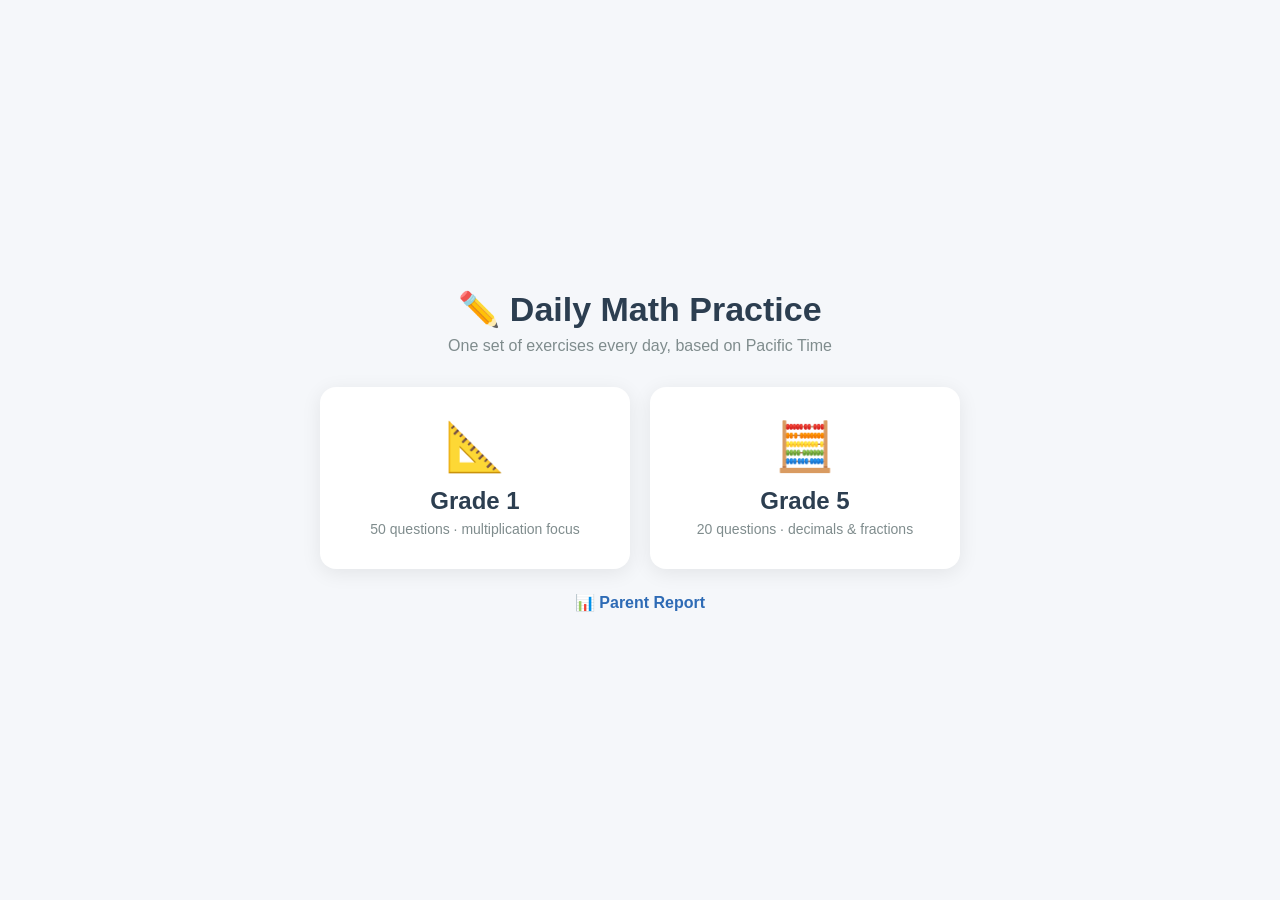
<file: index.html>
<!DOCTYPE html>
<html lang="en">
<head>
<meta charset="UTF-8">
<meta name="viewport" content="width=device-width, initial-scale=1.0">
<title>🏠 Daily Math Practice</title>
<style>
:root {
    --primary: #4A90D9; --primary-dark: #2E6BB5;
    --bg: #F5F7FA; --card: #FFFFFF; --text: #2C3E50; --muted: #7F8C8D;
    --radius: 16px; --shadow: 0 4px 20px rgba(0,0,0,0.08);
}
* { box-sizing: border-box; margin: 0; padding: 0; }
body {
    font-family: -apple-system, BlinkMacSystemFont, "Segoe UI", Roboto, sans-serif;
    background: var(--bg); color: var(--text);
    min-height: 100vh; display: flex; flex-direction: column;
    align-items: center; justify-content: center; padding: 24px;
}
h1 { font-size: 34px; margin-bottom: 8px; }
.sub { color: var(--muted); font-size: 16px; margin-bottom: 32px; }
.grid { display: grid; grid-template-columns: 1fr 1fr; gap: 20px; max-width: 640px; width: 100%; }
.card {
    background: var(--card); border-radius: var(--radius); box-shadow: var(--shadow);
    padding: 32px 20px; text-align: center; text-decoration: none; color: var(--text);
    transition: transform 0.15s;
}
.card:hover { transform: translateY(-3px); }
.card .emoji { font-size: 48px; }
.card .name { font-size: 24px; font-weight: 700; margin: 12px 0 6px; }
.card .desc { color: var(--muted); font-size: 14px; }
.parent-link { margin-top: 24px; }
.parent-link a { color: var(--primary-dark); font-size: 16px; font-weight: 600; text-decoration: none; }
@media (max-width: 600px) { .grid { grid-template-columns: 1fr; } }
</style>
</head>
<body>
<h1>✏️ Daily Math Practice</h1>
<p class="sub">One set of exercises every day, based on Pacific Time</p>

<div class="grid">
    <a class="card" href="grade-1/">
        <div class="emoji">📐</div>
        <div class="name">Grade 1</div>
        <div class="desc">50 questions · multiplication focus</div>
    </a>
    <a class="card" href="grade-5/">
        <div class="emoji">🧮</div>
        <div class="name">Grade 5</div>
        <div class="desc">20 questions · decimals &amp; fractions</div>
    </a>
</div>

<div class="parent-link"><a href="parent-report/">📊 Parent Report</a></div>
</body>
</html>
</file>
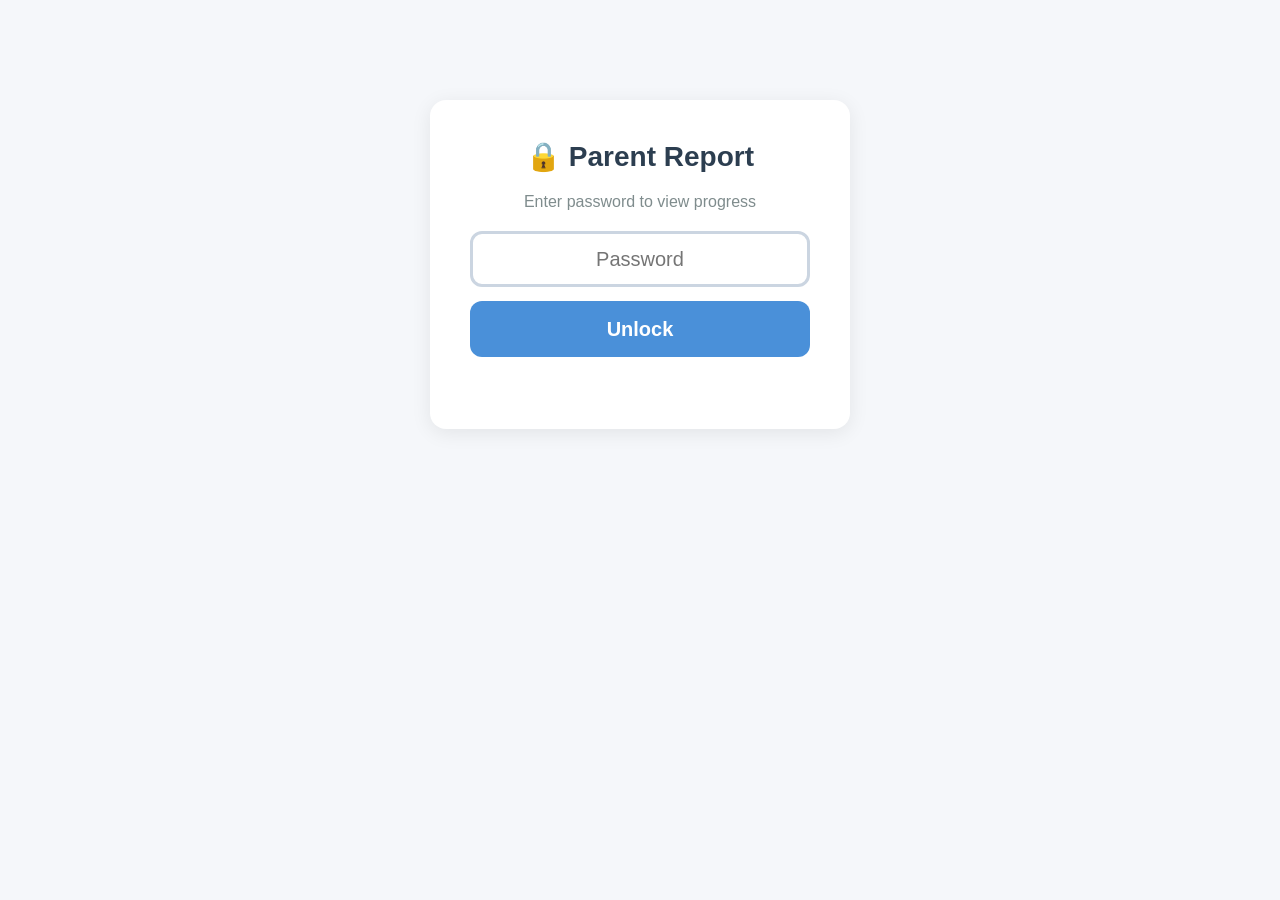
<file: parent-report/index.html>
<!DOCTYPE html>
<html lang="en">
<head>
<meta charset="UTF-8">
<meta name="viewport" content="width=device-width, initial-scale=1.0">
<title>📊 Parent Report · Daily Math Practice</title>
<style>
:root {
    --primary: #4A90D9; --primary-dark: #2E6BB5;
    --correct: #4CAF50; --warning: #F39C12; --error: #E74C3C;
    --bg: #F5F7FA; --card: #FFFFFF; --text: #2C3E50; --muted: #7F8C8D;
    --radius: 16px; --shadow: 0 4px 20px rgba(0,0,0,0.08);
}
* { box-sizing: border-box; margin: 0; padding: 0; }
body {
    font-family: -apple-system, BlinkMacSystemFont, "Segoe UI", Roboto, sans-serif;
    background: var(--bg); color: var(--text);
    min-height: 100vh; padding: 20px;
}
.wrap { max-width: 860px; margin: 0 auto; }

/* ===== lock screen ===== */
#lockScreen { text-align: center; padding-top: 80px; }
#lockScreen .card {
    background: var(--card); border-radius: var(--radius); box-shadow: var(--shadow);
    padding: 40px; max-width: 420px; margin: 0 auto;
}
#lockScreen h1 { font-size: 28px; margin-bottom: 20px; }
#passwordInput {
    width: 100%; height: 56px; font-size: 20px; text-align: center;
    border: 3px solid #CBD5E1; border-radius: 12px; outline: none;
    margin-bottom: 14px;
}
#passwordInput:focus { border-color: var(--primary); }
#unlockBtn {
    width: 100%; min-height: 56px; font-size: 20px; font-weight: 700;
    background: var(--primary); color: #fff; border: none; border-radius: 12px;
    cursor: pointer;
}
#unlockBtn:hover { background: var(--primary-dark); }
#lockError { color: var(--error); margin-top: 12px; font-size: 16px; min-height: 20px; }

/* ===== report page ===== */
.hidden { display: none !important; }
header.report-header {
    display: flex; justify-content: space-between; align-items: center;
    margin-bottom: 20px; flex-wrap: wrap; gap: 10px;
}
header.report-header h1 { font-size: 24px; }
.grade-switch { display: flex; gap: 8px; }
.grade-switch button {
    min-height: 44px; padding: 0 20px; font-size: 16px; font-weight: 700;
    border: 3px solid #CBD5E1; background: #fff; color: var(--text);
    border-radius: 12px; cursor: pointer;
}
.grade-switch button.active { background: var(--primary); border-color: var(--primary); color: #fff; }

.stat-grid {
    display: grid; grid-template-columns: repeat(3, 1fr); gap: 12px; margin-bottom: 20px;
}
.stat-card {
    background: var(--card); border-radius: 12px; box-shadow: var(--shadow);
    padding: 16px 10px; text-align: center;
}
.stat-value { font-size: 26px; font-weight: 700; color: var(--primary-dark); }
.stat-label { font-size: 13px; color: var(--muted); margin-top: 4px; }

.section {
    background: var(--card); border-radius: var(--radius); box-shadow: var(--shadow);
    padding: 20px; margin-bottom: 20px;
}
.section h2 { font-size: 18px; margin-bottom: 14px; }

/* trend chart */
.chart { display: flex; align-items: flex-end; gap: 10px; height: 180px; padding-top: 10px; }
.chart-col { flex: 1; display: flex; flex-direction: column; align-items: center; justify-content: flex-end; height: 100%; }
.chart-bar-wrap { width: 100%; display: flex; align-items: flex-end; justify-content: center; height: 150px; }
.chart-bar {
    width: 70%; max-width: 48px; border-radius: 6px 6px 0 0;
    min-height: 4px; position: relative;
}
.chart-bar.green { background: var(--correct); }
.chart-bar.orange { background: var(--warning); }
.chart-bar.red { background: var(--error); }
.chart-bar.gray { background: #D5DBE3; }
.chart-bar span {
    position: absolute; top: -22px; left: 50%; transform: translateX(-50%);
    font-size: 12px; font-weight: 700; white-space: nowrap;
}
.chart-day { font-size: 12px; color: var(--muted); margin-top: 6px; }

/* topic analysis */
.topic-row { display: flex; align-items: center; gap: 10px; padding: 8px 0; border-bottom: 1px solid #EEF2F6; }
.topic-row:last-child { border-bottom: none; }
.topic-name { width: 130px; font-weight: 600; font-size: 14px; }
.topic-bar-wrap { flex: 1; height: 14px; background: #E8EDF3; border-radius: 7px; overflow: hidden; }
.topic-bar { height: 100%; border-radius: 7px; }
.topic-pct { width: 60px; text-align: right; font-weight: 700; font-size: 14px; }

/* suggestions */
#adviceBox { font-size: 16px; line-height: 1.7; }
#adviceBox li { margin-left: 20px; margin-bottom: 6px; }

.actions { display: flex; gap: 12px; margin-top: 8px; flex-wrap: wrap; }
.btn {
    min-height: 48px; padding: 0 22px; font-size: 16px; font-weight: 700;
    border: none; border-radius: 12px; cursor: pointer; text-decoration: none;
    display: inline-flex; align-items: center; justify-content: center; color: #fff;
}
.btn-primary { background: var(--primary); }
.btn-primary:hover { background: var(--primary-dark); }
.btn-secondary { background: #E8EDF3; color: var(--text); }

@media (max-width: 600px) {
    .stat-grid { grid-template-columns: repeat(2, 1fr); }
    .topic-name { width: 100px; }
}
@media print {
    body { background: #fff; }
    .no-print { display: none !important; }
    .section, .stat-card { box-shadow: none; border: 1px solid #ddd; }
}
</style>
</head>
<body>
<div class="wrap">

    <!-- password protection -->
    <section id="lockScreen">
        <div class="card">
            <h1>🔒 Parent Report</h1>
            <p style="color:var(--muted);margin-bottom:20px;">Enter password to view progress</p>
            <input type="password" id="passwordInput" placeholder="Password" autocomplete="off">
            <button id="unlockBtn">Unlock</button>
            <div id="lockError"></div>
        </div>
    </section>

    <!-- report content -->
    <section id="reportContent" class="hidden">
        <header class="report-header">
            <h1>📊 Parent Report</h1>
            <div class="grade-switch no-print">
                <button id="tab-grade1" class="active">Grade 1</button>
                <button id="tab-grade5">Grade 5</button>
            </div>
        </header>

        <div class="stat-grid" id="statGrid"></div>

        <div class="section">
            <h2>📈 10-Day Trend (First-Try Accuracy)</h2>
            <div class="chart" id="trendChart"></div>
        </div>

        <div class="section">
            <h2>🧩 Topic Analysis (First-Try Accuracy)</h2>
            <div id="topicList"></div>
        </div>

        <div class="section">
            <h2>💡 Suggestions</h2>
            <ul id="adviceBox"></ul>
        </div>

        <div class="actions no-print">
            <button class="btn btn-primary" onclick="window.print()">🖨️ Print</button>
            <a class="btn btn-secondary" href="../index.html">🏠 Home</a>
        </div>
    </section>

</div>

<script>
'use strict';
const PASSWORD = 'math123';
const GRADES = [
    { key: 'grade1', label: 'Grade 1', total: 50 },
    { key: 'grade5', label: 'Grade 5', total: 20 }
];
const TOTAL_DAYS = 10;
let currentGrade = 'grade1';

/* ---------- unlock ---------- */
function unlock() {
    const input = document.getElementById('passwordInput').value;
    if (input === PASSWORD) {
        document.getElementById('lockScreen').classList.add('hidden');
        document.getElementById('reportContent').classList.remove('hidden');
        loadReport();
    } else {
        document.getElementById('lockError').textContent = '❌ Incorrect password. Try again.';
    }
}
document.getElementById('unlockBtn').addEventListener('click', unlock);
document.getElementById('passwordInput').addEventListener('keydown', e => { if (e.key === 'Enter') unlock(); });

/* ---------- data loading ---------- */
function loadProgress(key) {
    try { const raw = localStorage.getItem(key); return raw ? JSON.parse(raw) : null; } catch (e) { return null; }
}

function getGradeData(gradeKey, total) {
    const days = [];
    for (let d = 0; d < TOTAL_DAYS; d++) {
        const p = loadProgress(gradeKey + '_day' + d);
        days.push(p && p.completed ? p : null);
    }
    const completed = days.filter(Boolean);
    let firstCorrect = 0, firstTotal = 0, totalErrors = 0, skips = 0, bonusCorrect = 0, bonusTotal = 0;
    completed.forEach(p => {
        const n = p.answers.length;
        firstCorrect += p.answers.filter(a => a === true).length;
        firstTotal += n;
        totalErrors += (p.errors || []).reduce((s, e) => s + e, 0);
        skips += (p.skipped || []).filter(Boolean).length;
        bonusCorrect += (p.bonusResults || []).filter(Boolean).length;
        bonusTotal += (p.bonusResults || []).length;
    });
    const avgRate = firstTotal > 0 ? Math.round(firstCorrect / firstTotal * 100) : 0;

    // per-day accuracy (null if not completed)
    const dayRates = days.map(p => {
        if (!p) return null;
        const n = p.answers.length;
        return n > 0 ? Math.round(p.answers.filter(a => a === true).length / n * 100) : null;
    });

    return { days, completed, firstCorrect, firstTotal, totalErrors, skips, bonusCorrect, bonusTotal, avgRate, dayRates };
}

/* ---------- render ---------- */
function render() {
    const g = GRADES.find(x => x.key === currentGrade);
    const data = getGradeData(g.key, g.total);
    document.querySelectorAll('.grade-switch button').forEach(b => b.classList.remove('active'));
    document.getElementById('tab-' + currentGrade).classList.add('active');

    // stat cards
    document.getElementById('statGrid').innerHTML = [
        ['✅', data.completed.length + '/' + TOTAL_DAYS + ' days', 'Completed'],
        ['🎯', data.avgRate + '%', 'Avg First-Try Rate'],
        ['👍', data.firstCorrect + '/' + data.firstTotal, 'First-Try Correct'],
        ['❌', data.totalErrors, 'Total Mistakes'],
        ['⏭️', data.skips, 'Skipped'],
        ['⭐', data.bonusCorrect + '/' + data.bonusTotal, 'Bonus Correct']
    ].map(([icon, v, l]) =>
        '<div class="stat-card"><div class="stat-value">' + icon + ' ' + v + '</div><div class="stat-label">' + l + '</div></div>'
    ).join('');

    // trend chart
    const chart = document.getElementById('trendChart');
    chart.innerHTML = data.dayRates.map((rate, i) => {
        const cls = rate === null ? 'gray' : (rate >= 85 ? 'green' : (rate >= 60 ? 'orange' : 'red'));
        const label = rate === null ? '—' : rate + '%';
        const h = rate === null ? 4 : Math.max(rate / 100 * 150, 4);
        return '<div class="chart-col"><div class="chart-bar-wrap"><div class="chart-bar ' + cls + '" style="height:' + h + 'px"><span>' + label + '</span></div></div><div class="chart-day">Day ' + (i + 1) + '</div></div>';
    }).join('');

    // topic analysis: question types are not stored in progress;
    // fallback: aggregate accuracy per day (per-type analysis reserved for future).
    const topicEl = document.getElementById('topicList');
    const completedDays = data.days;
    const dayTopicHtml = completedDays.map((p, i) => {
        if (!p) return '';
        const rate = p.answers.filter(a => a === true).length;
        const pct = Math.round(rate / p.answers.length * 100);
        const cls = pct >= 85 ? 'var(--correct)' : (pct >= 60 ? 'var(--warning)' : 'var(--error)');
        return '<div class="topic-row"><span class="topic-name">Day ' + (i + 1) + '</span>' +
            '<div class="topic-bar-wrap"><div class="topic-bar" style="width:' + pct + '%;background:' + cls + '"></div></div>' +
            '<span class="topic-pct">' + pct + '%</span></div>';
    }).join('');
    if (dayTopicHtml) {
        topicEl.innerHTML = '<div style="color:var(--muted);font-size:13px;margin-bottom:8px;">Per-day accuracy (topic-level analysis requires question bank loading, reserved for future)</div>' + dayTopicHtml;
    } else {
        topicEl.innerHTML = '<p style="color:var(--muted);">No completed days yet. Complete a practice to see topic analysis.</p>';
    }

    // suggestions
    const advice = document.getElementById('adviceBox');
    if (data.completed.length === 0) {
        advice.innerHTML = '<li>No practice completed yet. Start today's practice first!</li>';
    } else if (data.avgRate >= 85) {
        advice.innerHTML = '<li>🎉 Great job! Average first-try accuracy is ' + data.avgRate + '%.</li>' +
            '<li>Increase the challenge: try Grade 5 or timed practice.</li>';
    } else if (data.avgRate >= 60) {
        advice.innerHTML = '<li>👍 Keep practicing! Average is ' + data.avgRate + '%.</li>' +
            '<li>Review the missed questions together and repeat weak days.</li>';
    } else {
        advice.innerHTML = '<li>📚 Average is ' + data.avgRate + '%. Let's review the basics first.</li>' +
            '<li>Redo the days with low accuracy and practice daily.</li>';
    }
}

function loadReport() { render(); }

document.getElementById('tab-grade1').addEventListener('click', () => { currentGrade = 'grade1'; render(); });
document.getElementById('tab-grade5').addEventListener('click', () => { currentGrade = 'grade5'; render(); });
</script>
</body>
</html>
</file>
